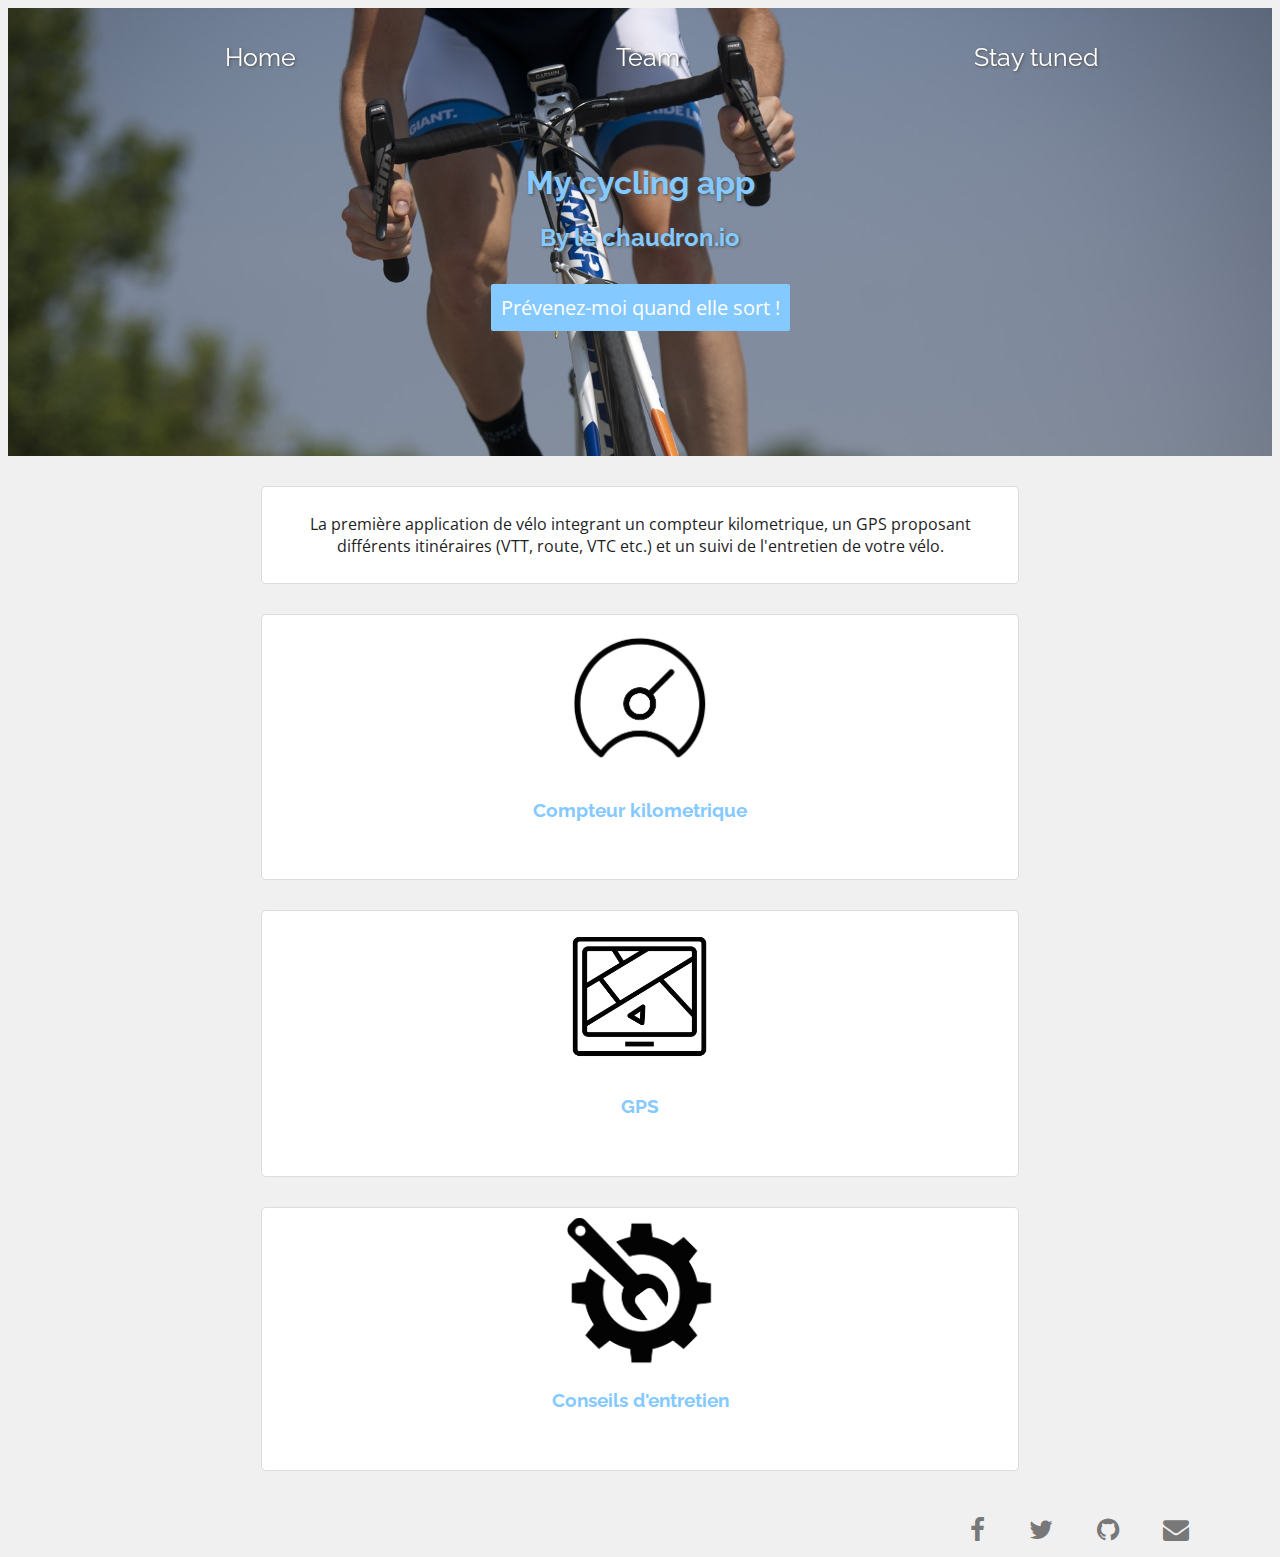
<file: index.html>
<!DOCTYPE html>
    <html>
      <head>
        <meta charset="utf-8">
        <meta name="viewport" content="width=device-width, initial-scale=1">
        <meta http-equiv="X-UA-Compatible" content="IE=edge">
        <title>MyCylingApp</title>
        <meta name="description" content="La meilleur application de vélo ! Elle fait tout !">
        <meta name="keywords" content="appli, vélo, compteur">
        <link href="https://fonts.googleapis.com/css?family=Open+Sans|Raleway" rel="stylesheet">
        <link rel="stylesheet" href="https://maxcdn.bootstrapcdn.com/font-awesome/4.6.3/css/font-awesome.min.css">
        <link rel="stylesheet" href="style.css">
      </head>
      <body>
        <nav>
          <ul class="list-inline">
            <li>
              <a href="index.html">
                <p>Home</p>
              </a>
            </li>
            <li>
              <a href="team.html">
                <p>Team</p>
              </a>
            </li>
            <li>
              <a href="contact.html">
                <p>Stay tuned</p>
              </a>
            </li>
          </ul>
        </nav>
        <div class="banner">
            <h1>My cycling app</h1>
            <h2>By le chaudron.io</h2>
            <br>
            <a class="button-blue" href="contact.html">Prévenez-moi quand elle sort !</a>
        </div>
          <div class="box-white">
            <p>La première application de vélo integrant un compteur kilometrique, un GPS proposant différents itinéraires (VTT, route, VTC etc.) et un suivi de l'entretien de votre vélo.</p>
          </div>
          <div class="box-white">
            <img src="images/performant.png" alt="Compteur kilometrique" style= "max-width: 150px">
            <h3>Compteur kilometrique</h3>
          </div>
          <div class="box-white">
            <img src="images/gps.png" alt="GPS" style= "max-width: 150px">
            <h3>GPS</h3>
          </div>
          <div class="box-white">
            <img src="images/maintenance.png" alt="Alertes entretien" style= "max-width: 150px">
            <h3>Conseils d'entretien</h3>
          </div>
        </div>
        <footer>
          <ul class= "list-inline">
            <li><i class= "fa fa-facebook"></i></li>
            <li><i class= "fa fa-twitter"></i></li>
            <li><i class= "fa fa-github"></i></li>
            <li><i class= "fa fa-envelope"></i></li>
          </ul>
        </footer>
      </body>
    </html>
<!-- end of file>
</file>
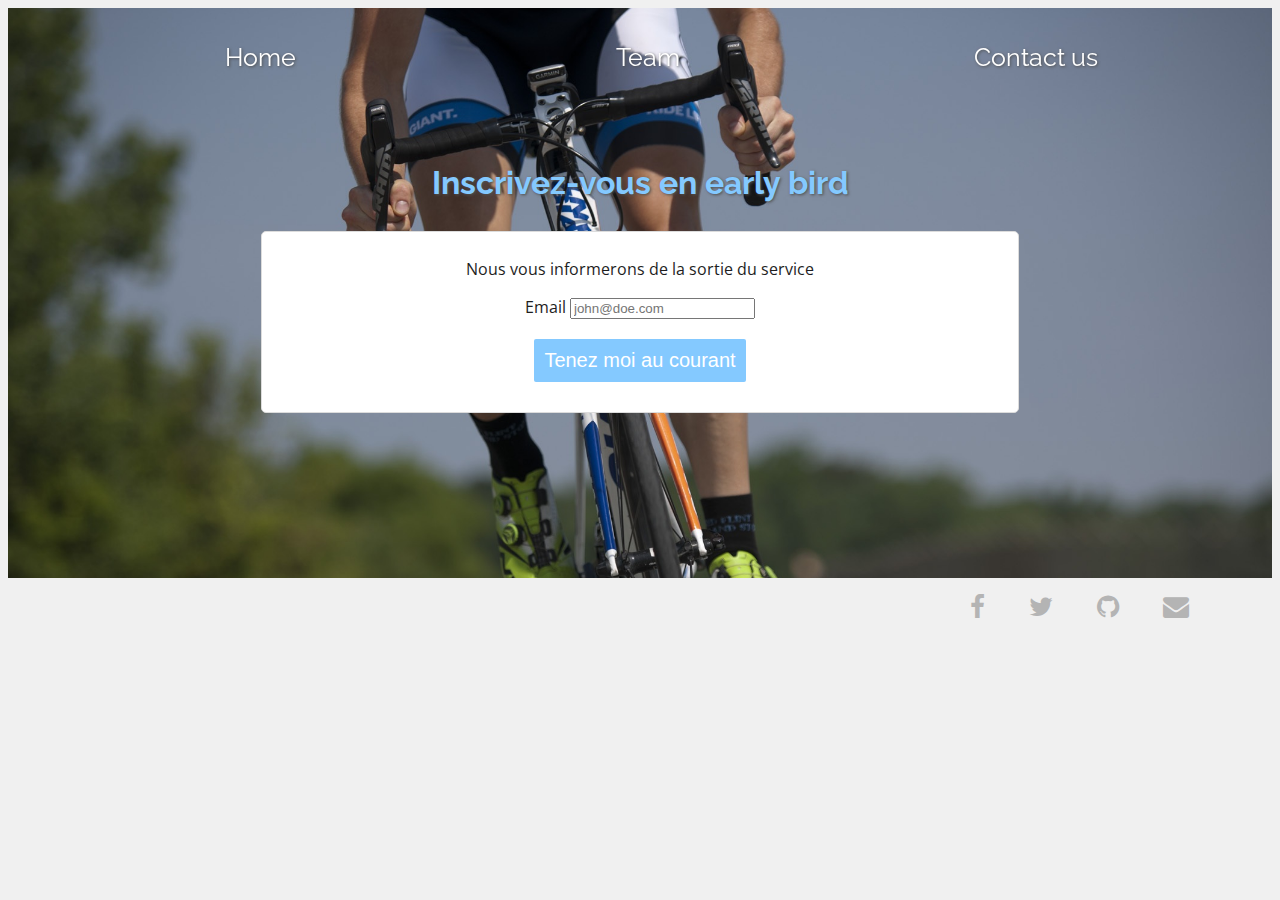
<file: contact.html>
<!DOCTYPE html>
<html>
  <head>
    <meta charset="utf-8">
    <meta name="viewport" content="width=device-width, initial-scale=1">
    <meta http-equiv="X-UA-Compatible" content="IE=edge">
    <title>MyCylingApp</title>
    <meta name="description" content="La meilleur application de vélo ! Elle fait tout !">
    <meta name="keywords" content="appli, vélo, compteur">
    <link href="https://fonts.googleapis.com/css?family=Open+Sans|Raleway" rel="stylesheet">
    <link rel="stylesheet" href="https://maxcdn.bootstrapcdn.com/font-awesome/4.6.3/css/font-awesome.min.css">
    <link rel="stylesheet" href="style.css">
  </head>
  <body>
    <nav>
      <ul class="list-inline">
        <li>
          <a href="index.html">
            <p>Home</p>
          </a>
        </li>
        <li>
          <a href="team.html">
            <p>Team</p>
          </a>
        </li>
        <li>
          <a href="contact.html">
            <p>Contact us</p>
          </a>
        </li>
      </ul>
    </nav>
    <div class="banner">
      <h1>Inscrivez-vous en early bird</h1>
      <div class="box-white">
        <p>Nous vous informerons de la sortie du service</p>
        <form action="#">
          <div class="form-group">
            <label for="email">Email</label>
            <input id="email" type="text" placeholder="john@doe.com">
          </div>
          <button type="submit" class="button-blue">Tenez moi au courant</button>
        </form>
      </div>
    </div>
    <footer>
      <ul class= "list-inline">
        <li>
          <a href="#">
            <i class= "fa fa-facebook"></i>
          </a>
        </li>
        <li>
          <a href="#">
            <i class= "fa fa-twitter"></i>
          </a>
        </li>
        <li>
          <a href="#">
            <i class= "fa fa-github"></i>
          </a>
        </li>
        <li>
          <a href="#">
            <i class= "fa fa-envelope"></i>
          </a>
        </li>
      </ul>
    </footer>
  </body>
</html>
<!-- end of file>
</file>
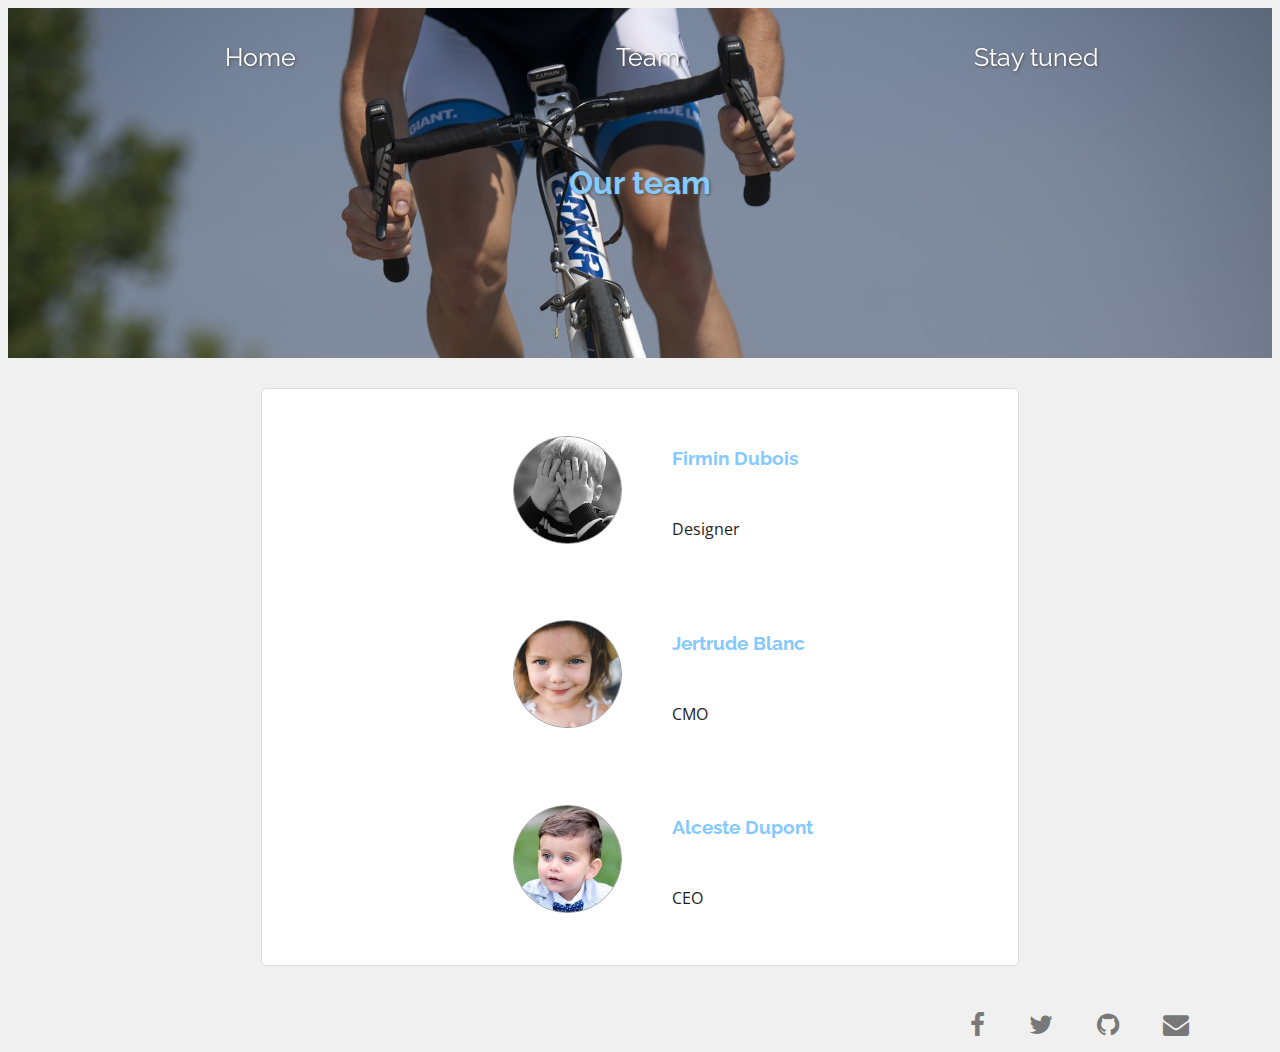
<file: team.html>
<!DOCTYPE html>
<html>
  <head>
    <meta charset="utf-8">
    <meta name="viewport" content="width=device-width, initial-scale=1">
    <meta http-equiv="X-UA-Compatible" content="IE=edge">
    <title>MyCylingApp</title>
    <meta name="description" content="La meilleur application de vélo ! Elle fait tout !">
    <meta name="keywords" content="appli, vélo, compteur">
    <link href="https://fonts.googleapis.com/css?family=Open+Sans|Raleway" rel="stylesheet">
    <link rel="stylesheet" href="https://maxcdn.bootstrapcdn.com/font-awesome/4.6.3/css/font-awesome.min.css">
    <link rel="stylesheet" href="style.css">
  </head>

  <body>
    <nav>
      <ul class="list-inline">
        <li>
          <div class= "col-xs-4">
            <a href="index.html">
              <p>Home</p>
            </a>
          </div>
        </li>
        <li>
          <div class="col-xs-4">
            <a href="team.html">
              <p>Team</p>
            </a>
          </div>
        </li>
        <li>
          <div class="col-xs-4">
            <a href="contact.html">
              <p>Stay tuned</p>
            </a>
          </div>
        </li
      </ul>
    </nav>
    <div class="banner">
      <h1>Our team</h1>
    </div>
    <div class="box-white">
      <table class="table-center">
        <tr>
          <td class="cell-padded">
            <img class="img-rounded" src="images/portrait1.jpg" alt="profilepic">
          </td>
          <td>
            <h3>Firmin Dubois</h3>
            <p>Designer</p>
          </td>
        </tr>
        <tr>
          <td class="cell-padded">
            <img class="img-rounded" src="images/portrait2.jpg" alt="profilepic">
          </td>
          <td>
            <h3>Jertrude Blanc</h3>
            <p>CMO</p>
          </td>
        </tr>
        <tr>
          <td class="cell-padded">
            <img class="img-rounded" src="images/portrait3.jpg" alt="profilepic">
          </td>
          <td>
            <h3>Alceste Dupont</h3>
            <p>CEO</p>
          </td>
        </tr>
      </table>
    </div>
    <footer>
      <ul class= "list-inline">
        <li><i class= "fa fa-facebook"></i></li>
        <li><i class= "fa fa-twitter"></i></li>
        <li><i class= "fa fa-github"></i></li>
        <li><i class= "fa fa-envelope"></i></li>
      </ul>
    </footer>
  </body>
</html>
<!-- end of file>
</file>
<file: style.css>
/*ELEMENTS HTML*/

body {
  font-family: 'Open sans';
  color: rgb(30,30,30);
  background-color: rgb(240,240,240);
}
h1, h2, h3 {
  font-family: 'Raleway', sans-serif;
  color: #84c9ff;
}
a {
  color: rgb(180,180,180);
  text-decoration: none;
}
a:hover {
  color: #84c9ff;
  text-decoration: none;
  transition: ease 5sec;
  -webkit-transition: all 0.5s ease;
  -moz-transition: all 0.5s ease;
  -o-transition: all 0.5s ease;
  -ms-transition: all 0.5s ease;
  transition: all 0.5s ease;
}

/*UTILITIES*/

.list-inline{
  list-style-type: none;
  margin: 0;
  padding: 0;
  overflow: hidden;
}

.list-inline li {
    display: inline-block;
}

.top-right-corner {
  position: absolute;
  top: 10px;
  right: 10px;
}

/*COMPOSANTS*/

/*boîtes*/
.box-white{
  background-color: white;
  padding: 10px;
  text-align: center;
  max-width: 60%;
  margin: 30px 20%;
  border-radius: 5px;
  border: 1px solid rgb(220,220,220) ;
}

.box-white h3{
  height: 52px;
  overflow: hidden
}

/*bannière*/
.banner{
  background-image: url("images/banner.jpeg");
  background-size: cover;
  padding: 135px 0;
  text-align: center;
}
.banner > h1, h2{
  text-shadow: 1px 1px 3px rgb(80,80,80);
}

/*boutons*/
.button-blue{
  margin: 20px;
  background-color: #84c9ff;
  padding: 10px;
  font-size:20px;
  color: white;
  border-radius: 2px;
  border: none;
}
.button-blue:hover{
  background-color: #74b1e0;
  color: rgb(230,230,230);
  -webkit-transition: all 0.5s ease;
  -moz-transition: all 0.5s ease;
  -o-transition: all 0.5s ease;
  -ms-transition: all 0.5s ease;
  transition: all 0.5s ease;
}

/*avatar*/
.img-rounded{
  border-radius: 50%;
  border: 1px solid rgb(150,150,150)
}


/*footer*/
footer{
  position: relative;
}

footer ul{
  position: absolute;
  right: 5%;
}

footer .list-inline >li{
  color: rgb(120,120,120);
  font-size: 26px;
  padding: 10px 20px;
}

footer li:hover{
  color: #84c9ff;
}

footer li{
  -webkit-transition: all 0.5s ease;
  -moz-transition: all 0.5s ease;
  -o-transition: all 0.5s ease;
  -ms-transition: all 0.5s ease;
  transition: all 0.5s ease;
}

/*nav*/

nav {
  position: fixed;
  top: 20px;
  width: 100%;
  z-index: 1;
  text-align: center
}


nav li {
  width: 30%;
  text-shadow: 1px 1px 3px rgb(80,80,80);
}


nav li a {
  color: white;
  font: 25px/1 Raleway;
}

/*table*/
table {
  margin: auto
}
.cell-padded{
  padding: 10%
}
.cell-padded img{
  width: 80%
}
td>h3, td>p {
  text-align: left
}
</file>
